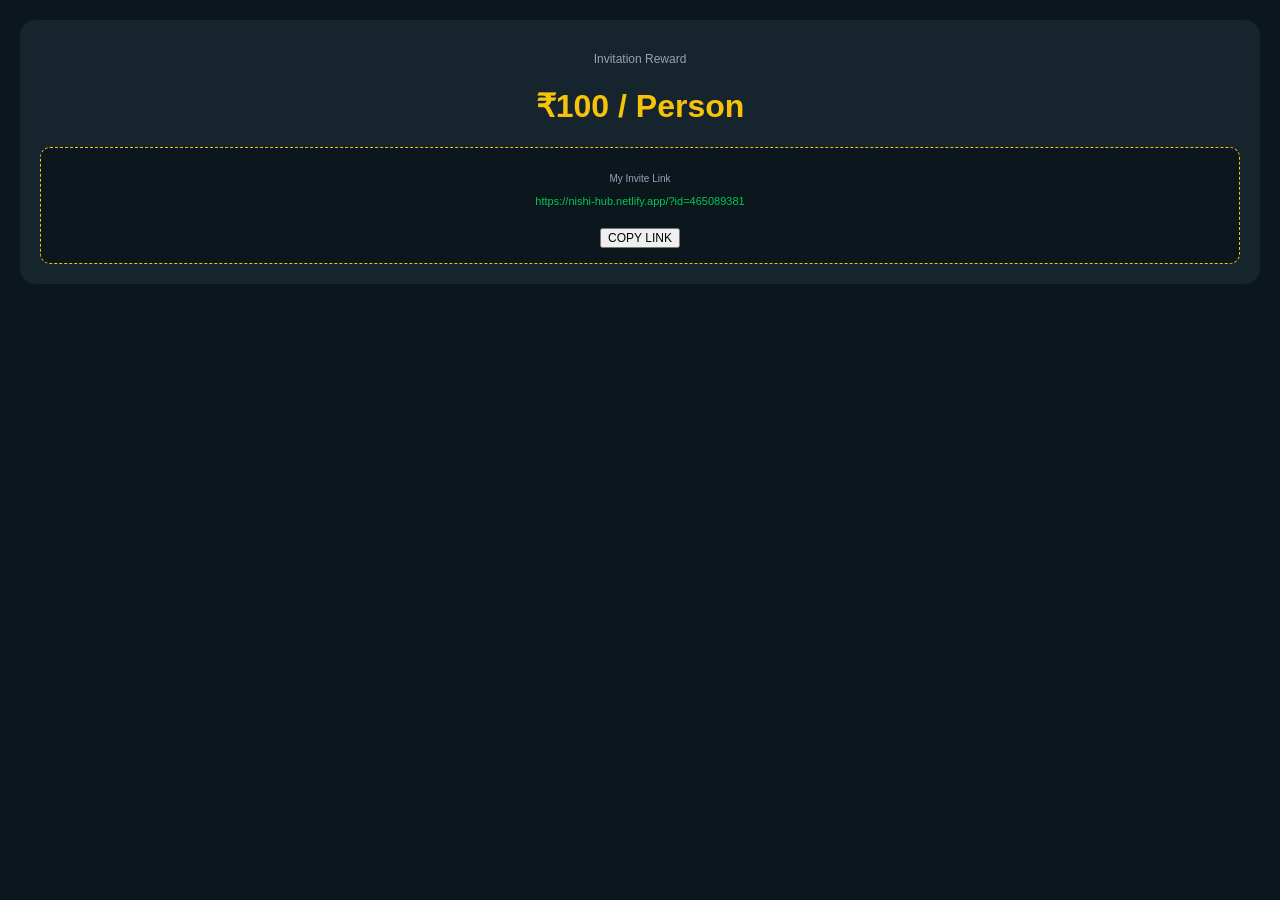
<file: invite.html>
<!DOCTYPE html>
<html>
<head>
    <meta name="viewport" content="width=device-width, initial-scale=1.0">
    <link rel="stylesheet" href="css/style.css">
</head>
<body style="padding:20px;">
    <div style="background:#16242d; padding:20px; border-radius:15px; text-align:center;">
        <p style="color:#94a3b8; font-size:12px;">Invitation Reward</p>
        <h1 style="color:#f7c30a;">₹100 / Person</h1>
        <div style="background:#0b161d; padding:15px; border-radius:10px; border:1px dashed #f7c30a;">
            <p style="font-size:10px; color:#94a3b8;">My Invite Link</p>
            <p style="font-size:11px; color:#00c853;">https://nishi-hub.netlify.app/?id=465089381</p>
            <button class="btn-main" onclick="alert('Link Copied!')" style="margin-top:10px; font-size:12px;">COPY LINK</button>
        </div>
    </div>
</body>
</html>
</file>
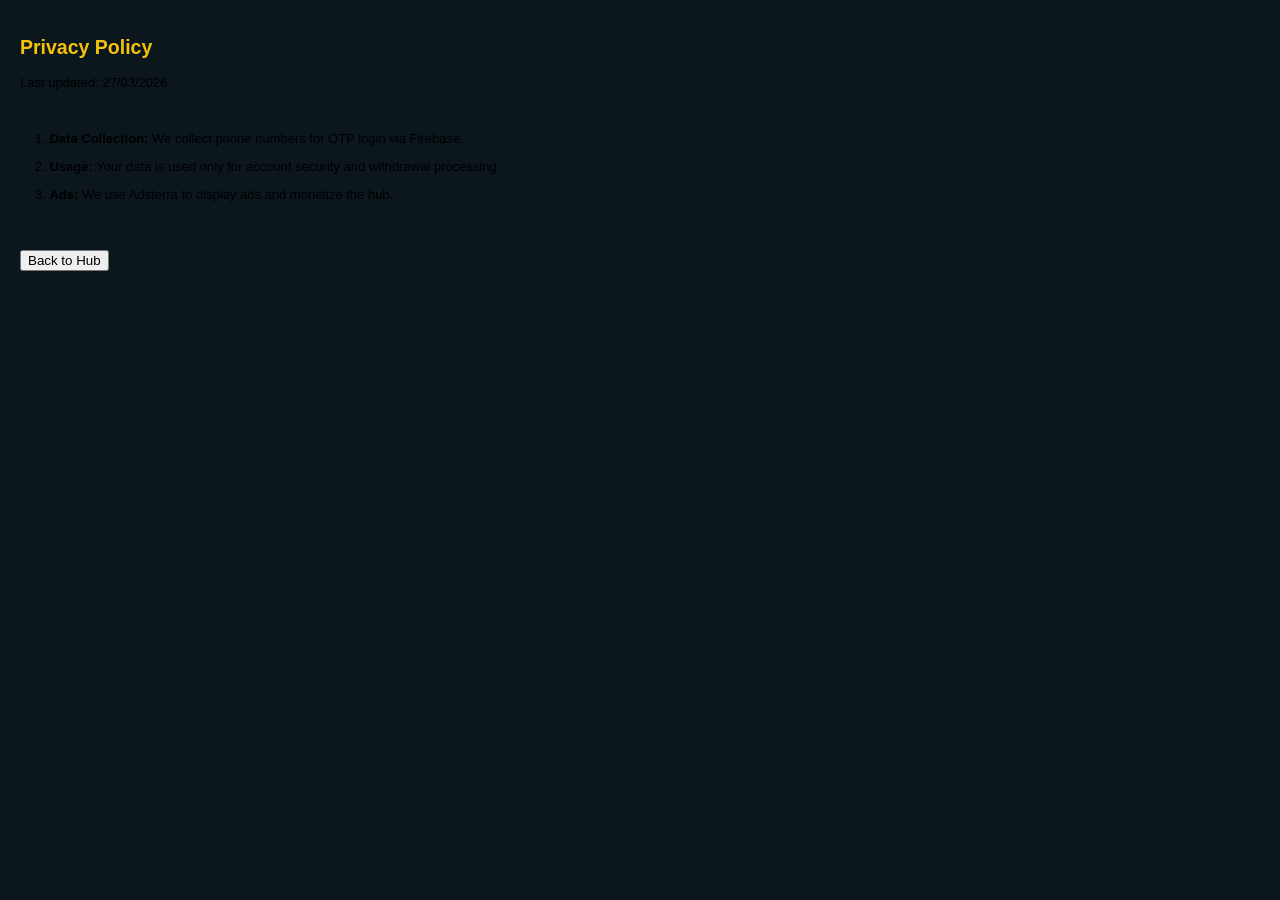
<file: privacy.html>
<!DOCTYPE html>
<html>
<head>
    <meta charset="UTF-8"><meta name="viewport" content="width=device-width, initial-scale=1.0">
    <title>Privacy Policy</title>
    <link rel="stylesheet" href="css/style.css">
</head>
<body style="padding:20px; font-size:13px; color:var(--sub);">
    <h2 style="color:var(--gold);">Privacy Policy</h2>
    <p>Last updated: 27/03/2026</p>
    <div style="background:var(--card); padding:15px; border-radius:10px;">
        <p>1. <b>Data Collection:</b> We collect phone numbers for OTP login via Firebase.</p>
        <p>2. <b>Usage:</b> Your data is used only for account security and withdrawal processing.</p>
        <p>3. <b>Ads:</b> We use Adsterra to display ads and monetize the hub.</p>
    </div>
    <button class="btn-gold" style="margin-top:20px;" onclick="window.history.back()">Back to Hub</button>
</body>
</html>
</file>
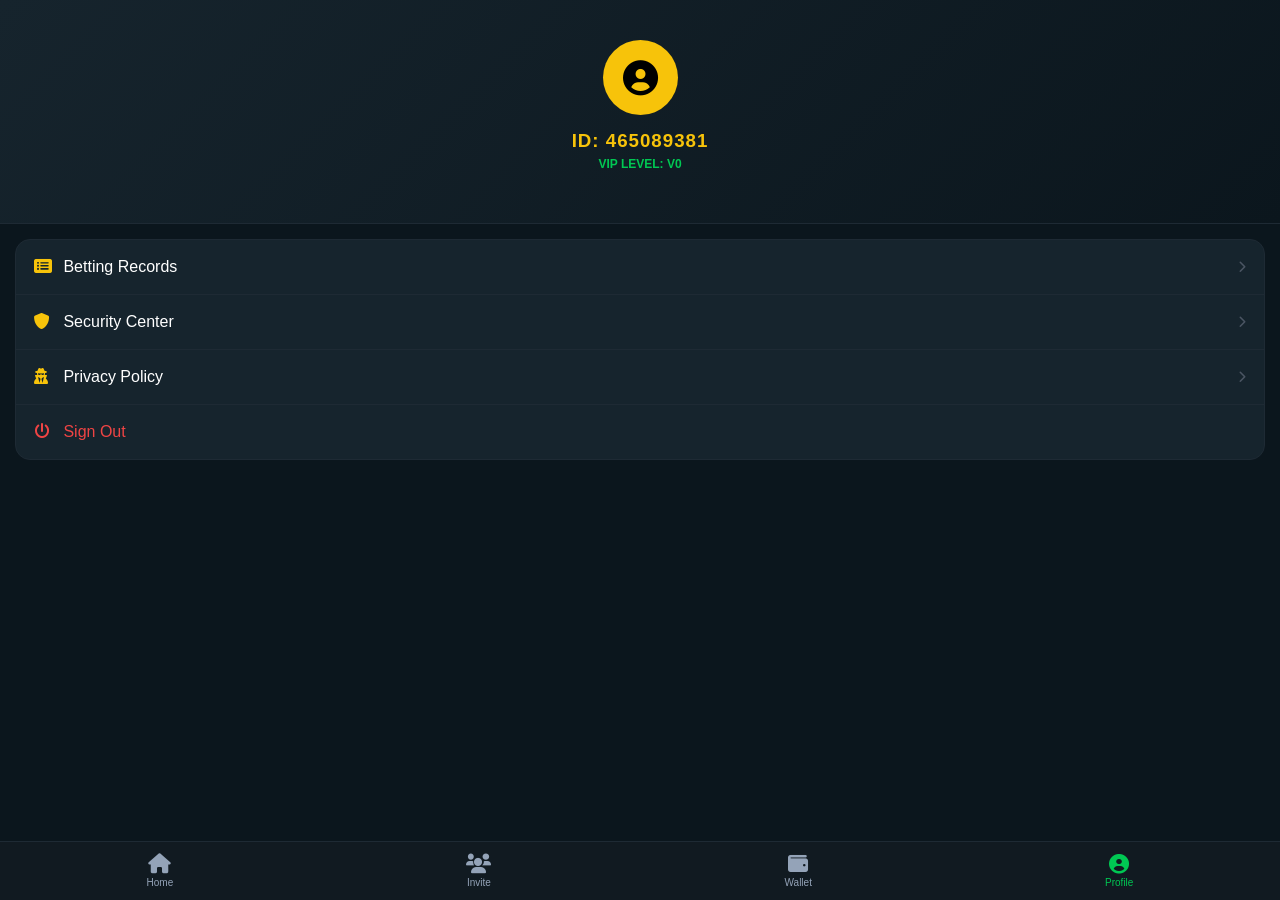
<file: profile.html>
<!DOCTYPE html>
<html>
<head>
    <meta name="viewport" content="width=device-width, initial-scale=1.0">
    <link rel="stylesheet" href="css/style.css">
    <link rel="stylesheet" href="https://cdnjs.cloudflare.com/ajax/libs/font-awesome/6.0.0/css/all.min.css">
</head>
<body style="padding-bottom: 80px;">
    <div style="background: linear-gradient(135deg, #16242d, #0b161d); padding: 40px 20px; text-align: center; border-bottom: 1px solid #1e2a34;">
        <div style="width: 75px; height: 75px; background: #f7c30a; border-radius: 50%; margin: 0 auto 15px; display: flex; align-items: center; justify-content: center; font-size: 35px; color: #000;">
            <i class="fas fa-user-circle"></i>
        </div>
        <h3 style="margin: 0; color: #f7c30a; letter-spacing: 1px;">ID: 465089381</h3>
        <p style="font-size: 12px; color: #00c853; margin-top: 5px; font-weight: bold;">VIP LEVEL: V0</p>
    </div>

    <div style="padding: 15px;">
        <div style="background: #16242d; border-radius: 15px; overflow: hidden; border: 1px solid #1e2a34;">
            <div style="padding: 18px; border-bottom: 1px solid #1e2a34; display: flex; justify-content: space-between; align-items: center;" onclick="ad()">
                <span><i class="fas fa-list-alt" style="color:#f7c30a; width:25px;"></i> Betting Records</span>
                <i class="fas fa-chevron-right" style="font-size: 12px; color: #4b5563;"></i>
            </div>
            <div style="padding: 18px; border-bottom: 1px solid #1e2a34; display: flex; justify-content: space-between; align-items: center;" onclick="ad()">
                <span><i class="fas fa-shield-alt" style="color:#f7c30a; width:25px;"></i> Security Center</span>
                <i class="fas fa-chevron-right" style="font-size: 12px; color: #4b5563;"></i>
            </div>
            <div style="padding: 18px; border-bottom: 1px solid #1e2a34; display: flex; justify-content: space-between; align-items: center;" onclick="window.location.href='privacy.html'">
                <span><i class="fas fa-user-secret" style="color:#f7c30a; width:25px;"></i> Privacy Policy</span>
                <i class="fas fa-chevron-right" style="font-size: 12px; color: #4b5563;"></i>
            </div>
            <div style="padding: 18px; color: #ef4444;" onclick="window.location.href='index.html'">
                <span><i class="fas fa-power-off" style="width:25px;"></i> Sign Out</span>
            </div>
        </div>
    </div>

    <script>function ad(){ window.open("https://your-adsterra-link.com", "_blank"); }</script>

    <div class="footer-nav">
        <a href="home.html" class="nav-btn"><i class="fas fa-home"></i>Home</a>
        <a href="invite.html" class="nav-btn"><i class="fas fa-users"></i>Invite</a>
        <a href="wallet.html" class="nav-btn"><i class="fas fa-wallet"></i>Wallet</a>
        <a href="profile.html" class="nav-btn active"><i class="fas fa-user-circle"></i>Profile</a>
    </div>
</body>
</html>
</file>
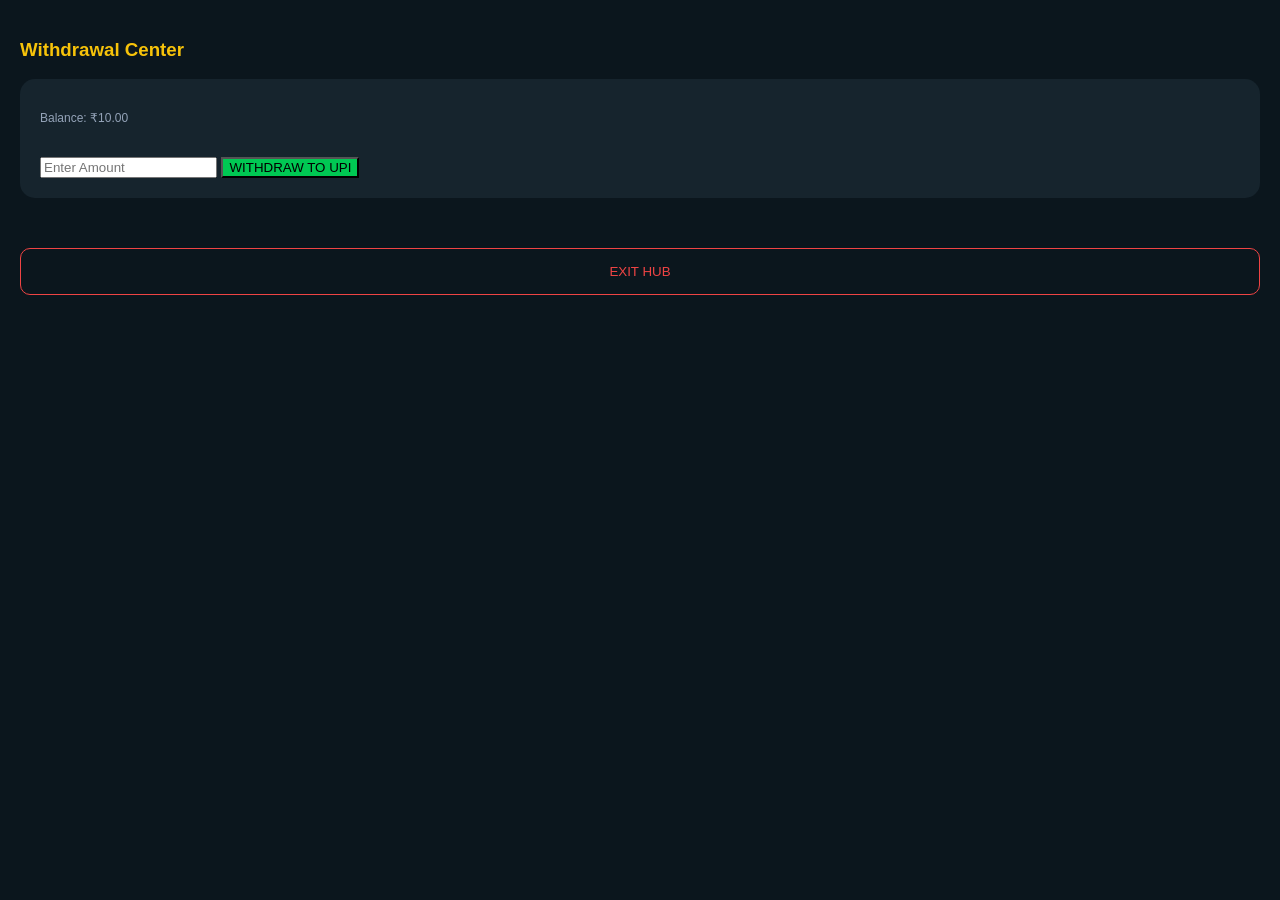
<file: wallet.html>
<!DOCTYPE html>
<html>
<head>
    <meta name="viewport" content="width=device-width, initial-scale=1.0">
    <link rel="stylesheet" href="css/style.css">
</head>
<body style="padding:20px;">
    <h3 style="color:#f7c30a;">Withdrawal Center</h3>
    <div style="background:#16242d; padding:20px; border-radius:15px;">
        <p style="font-size:12px; color:#94a3b8;">Balance: ₹10.00</p>
        <input type="number" placeholder="Enter Amount" class="input-box" style="margin-top:10px;">
        <button class="btn-main" style="background:#00c853; margin-top:20px;">WITHDRAW TO UPI</button>
    </div>

    <button onclick="window.location.href='index.html'" style="margin-top:50px; background:none; border:1px solid #ef4444; color:#ef4444; width:100%; padding:15px; border-radius:10px;">EXIT HUB</button>
</body>
</html>
</file>
<file: css/style.css>
:root {
    --bg-main: #0b161d;
    --card-bg: #16242d;
    --gold: #f7c30a;
    --green: #00c853;
    --text-primary: #ffffff;
    --text-secondary: #94a3b8;
    --nav-bg: #111a21;
}

body {
    background-color: var(--bg-main);
    color: var(--text-primary);
    font-family: 'Roboto', -apple-system, sans-serif;
    margin: 0; padding-bottom: 70px;
    -webkit-tap-highlight-color: transparent;
}

/* 1:1 Header */
.top-nav {
    background: var(--nav-bg);
    padding: 12px 15px;
    display: flex;
    justify-content: space-between;
    align-items: center;
    position: sticky; top: 0; z-index: 1000;
    border-bottom: 1px solid #1e2a34;
}

/* Dvip.gg Banner Style */
.banner {
    width: 94%;
    height: 160px;
    margin: 10px auto;
    background: linear-gradient(135deg, #1e2a34, #111a21), url('https://img.freepik.com/free-photo/winner-lady-with-gold-coins_23-2148201560.jpg') center/cover;
    border-radius: 12px;
    position: relative;
    overflow: hidden;
}

/* Quick Access (Deposit, Withdraw, Agent) */
.quick-menu {
    display: flex; justify-content: space-around;
    padding: 15px 5px; background: var(--nav-bg);
    margin: 10px; border-radius: 12px;
}
.menu-box { text-align: center; font-size: 11px; }
.menu-box i { font-size: 24px; display: block; margin-bottom: 5px; }

/* Grid for Games */
.game-grid {
    display: grid;
    grid-template-columns: repeat(3, 1fr);
    gap: 10px; padding: 10px;
}
.game-card {
    background: var(--card-bg);
    border-radius: 10px;
    padding: 8px;
    text-align: center;
    border: 1px solid #1e2a34;
}
.game-card img { width: 100%; border-radius: 8px; }
.game-card p { font-size: 10px; margin: 5px 0 0; font-weight: 500; color: var(--text-secondary); }

/* Bottom Navbar */
.footer-nav {
    position: fixed; bottom: 0; width: 100%;
    background: var(--nav-bg);
    display: flex; justify-content: space-around;
    padding: 12px 0; border-top: 1px solid #1e2a34;
}
.nav-btn { color: var(--text-secondary); text-decoration: none; text-align: center; font-size: 10px; }
.nav-btn.active { color: var(--green); }
.nav-btn i { font-size: 20px; display: block; margin-bottom: 3px; }
</file>
